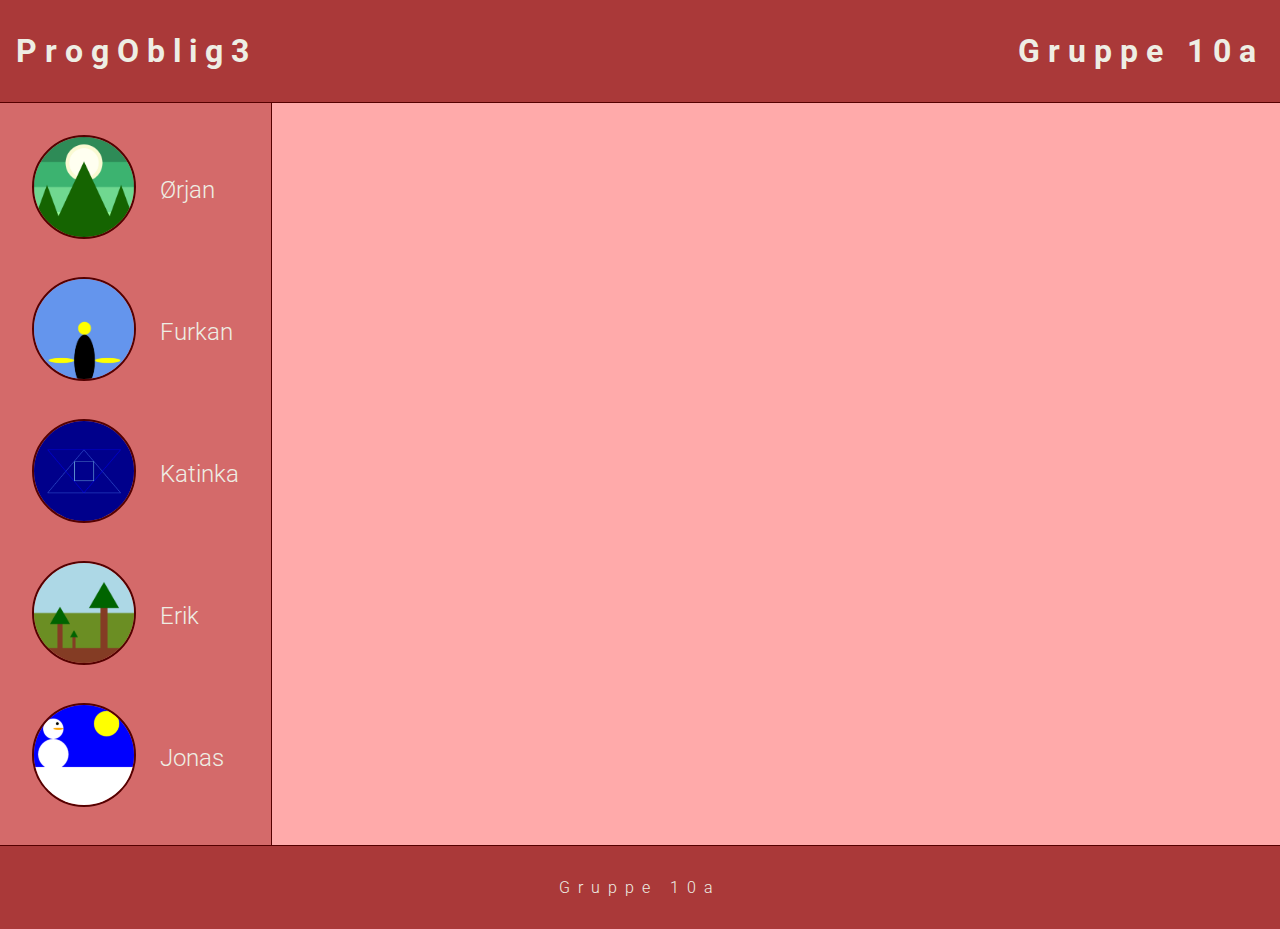
<file: index.html>
<!DOCTYPE html>
<html lang="en">
    <head>
        <meta charset="UTF-8">
        <title>Gruppe 10a</title>
        <link rel="stylesheet" href="css/gruppe10a.css">
    </head>

    <body>
        <header>
            <h1>ProgOblig3</h1>
            <h1>Gruppe 10a</h1>
        </header>
        <div class="container">
            <div class="gruppemedlemmer">
                <ul>
                    <li class="menu-figures">
                        <a  href="orjan.html">
                            <img class="img-front" src="images/pyret_figur.png" alt="">
                        </a>
                        <div class="names">Ørjan</div>
                    </li>
                    <li class="menu-figures">
                        <a href="furkan.html">
                            <img class="img-front" src="images/furkan_figur.png" alt="">
                        </a>
                        <div class="names">Furkan</div>
                    </li>
                    <li class="menu-figures">
                        <a href="katinka.html">
                            <img class="img-front" src="images/katinka_figur.png" alt="">   
                        </a>
                        <div class="names">Katinka</div>
                    </li>
                    <li class="menu-figures">
                        <a href="erik.html">
                            <img class="img-front" src="images/erik_figur.png" alt="">
                        </a>
                        <div class="names">Erik</div>
                    </li>
                    <li class="menu-figures">
                        <a href="jonas.html">
                            <img class="img-front" src="images/jonas_figur.png" alt="">
                        </a>
                        <div class="names">Jonas</div>
                    </li>
                </ul>
            </div>
            <!-- <div class="figurer">
                <div class="figur-container">
                    <div>SNAKKES ALDRI</div>
                </div>
            </div> -->
        </div>
        <footer>
            <div>Gruppe 10a</div>
        </footer>
        <script src="js/figures.js"></script>
    </body>
</html>
</file>
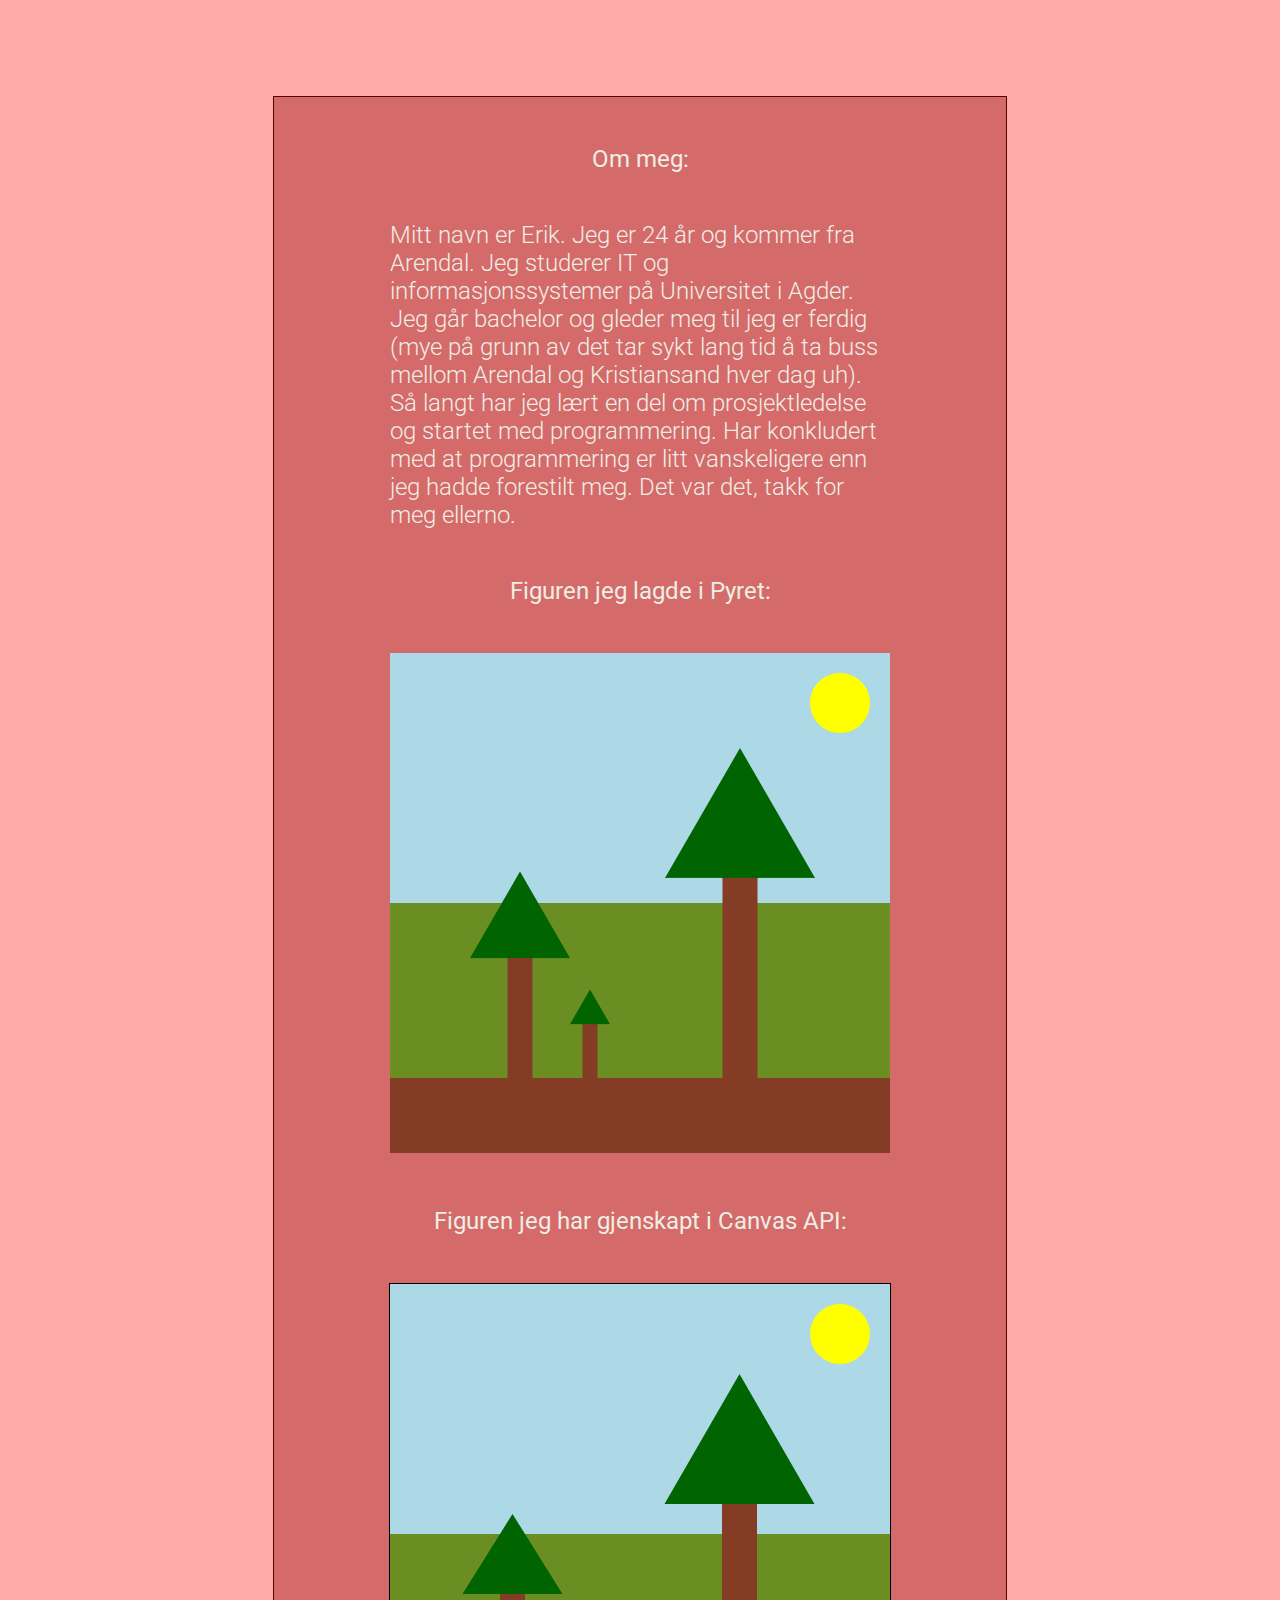
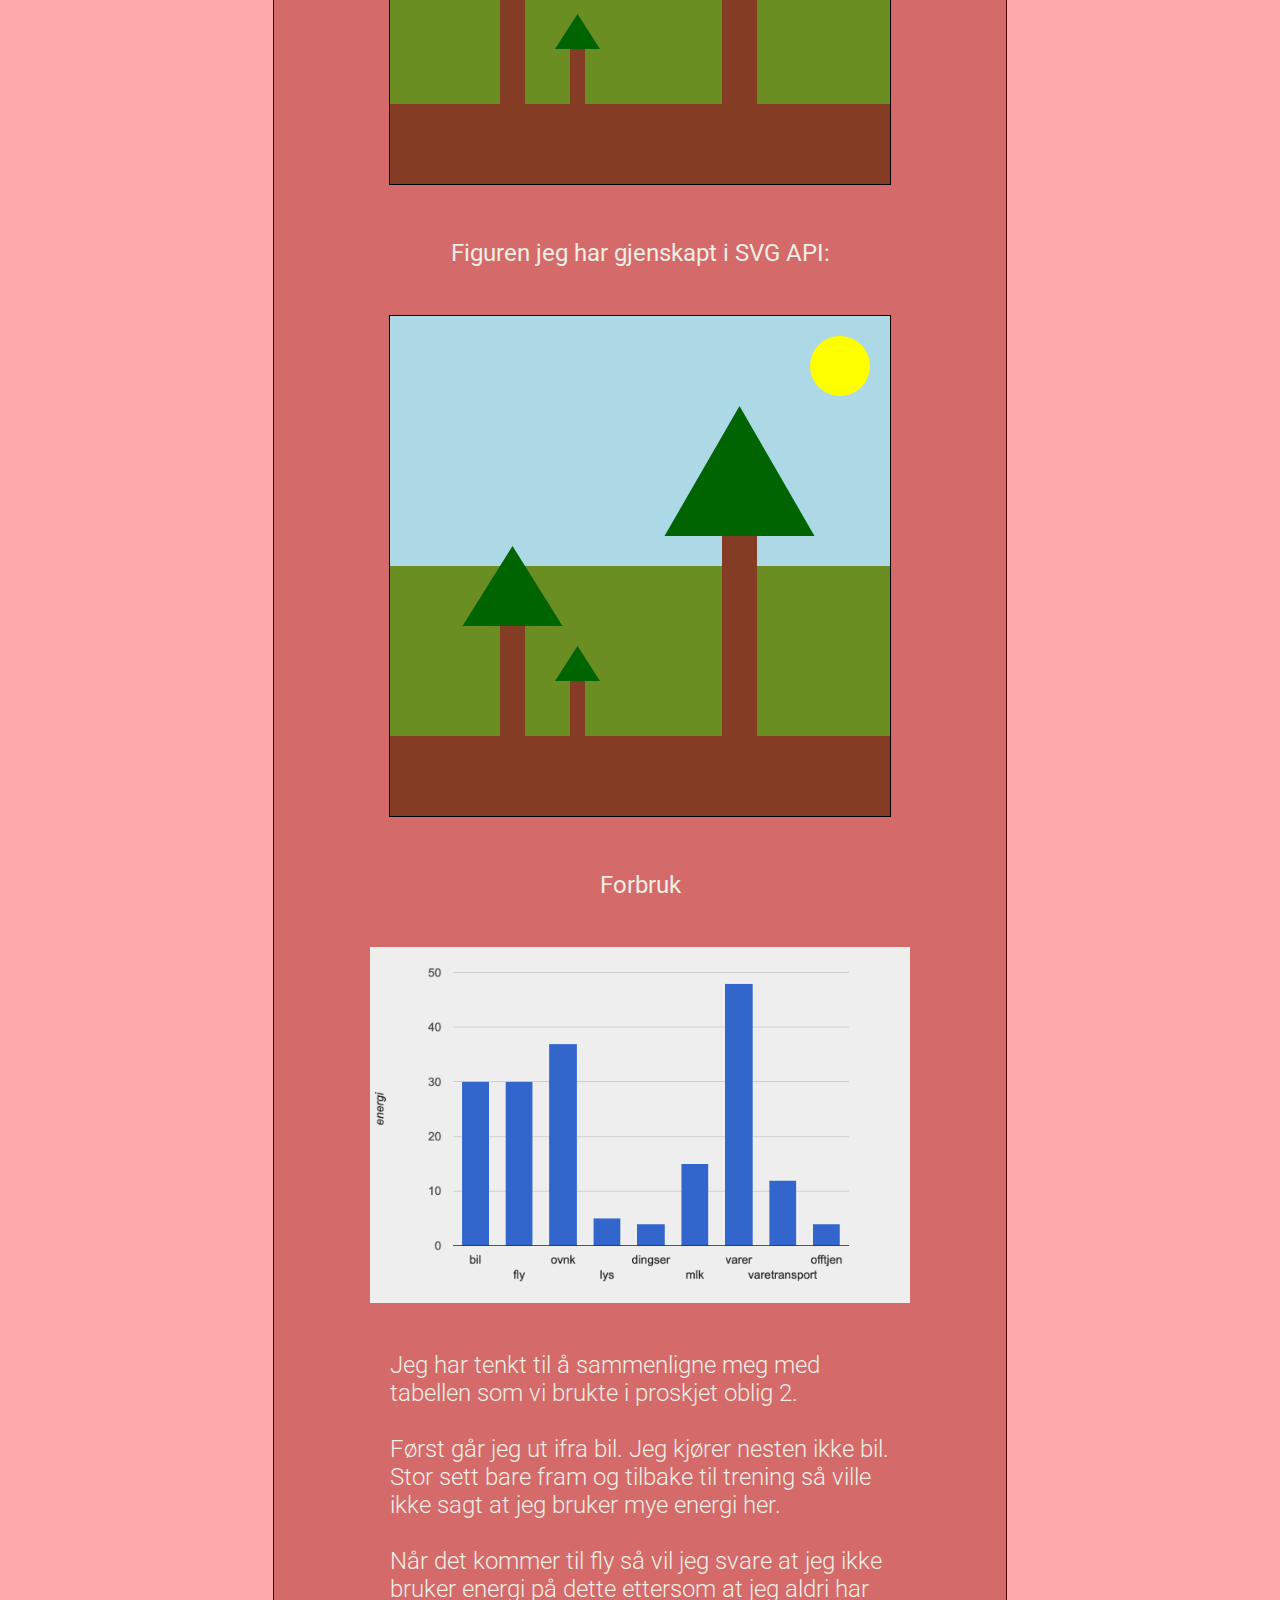
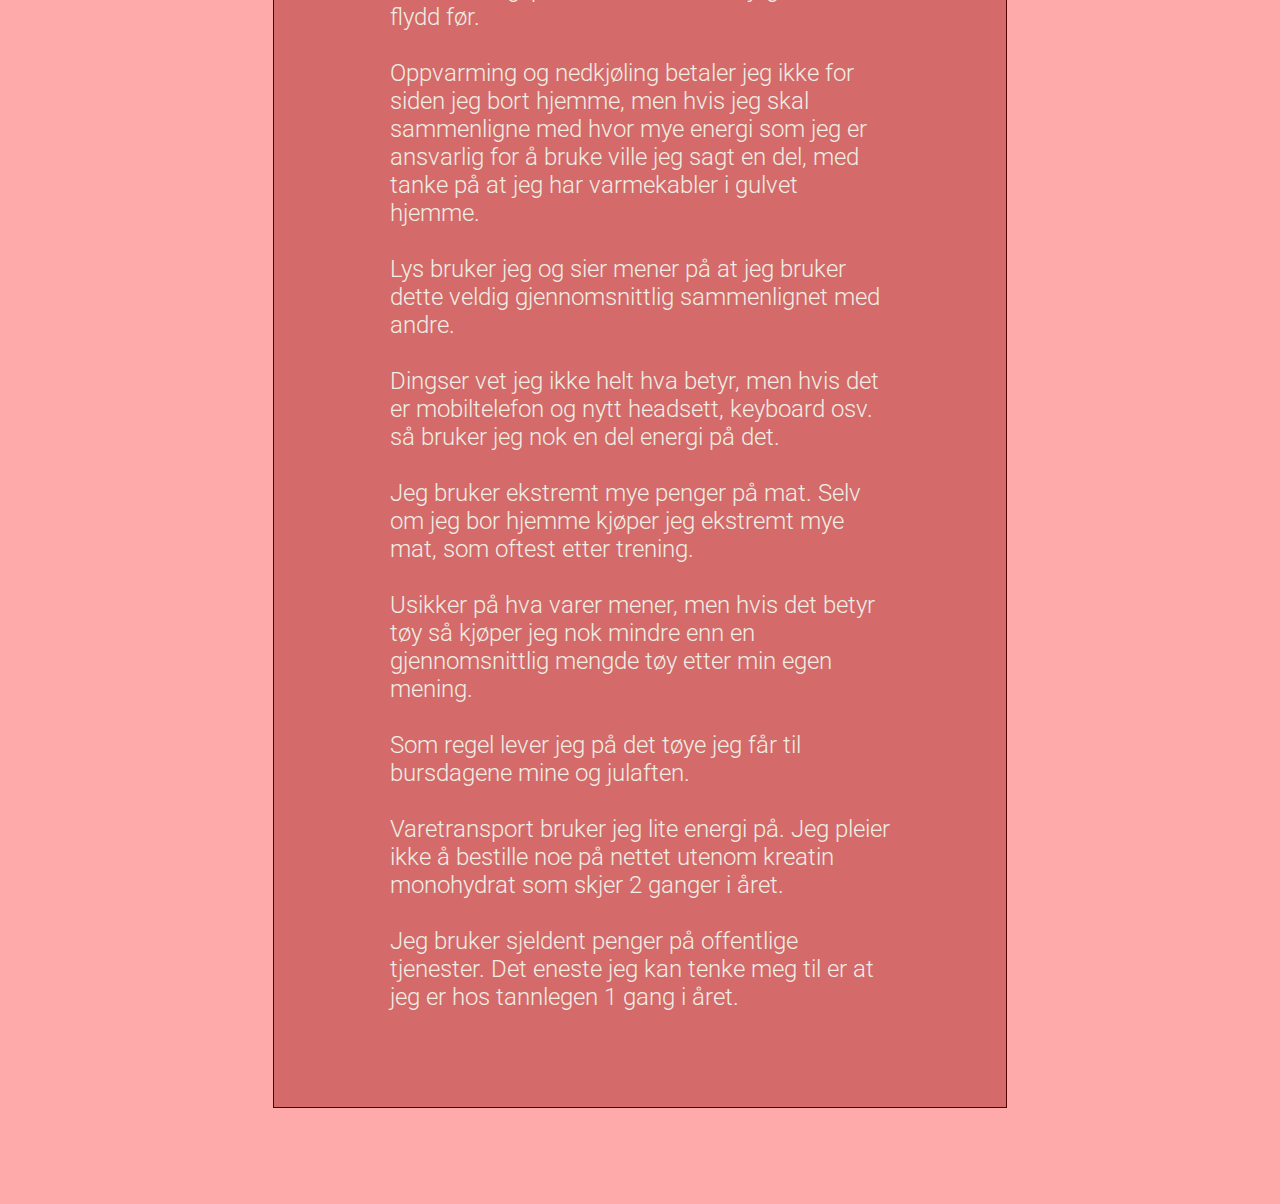
<file: erik.html>
<!DOCTYPE html>
<html lang="en">
    <head>
        <meta charset="UTF-8">
        <title>Erik</title>
        <link rel="stylesheet" href="css/gruppe10a.css">
    </head>

    <body>
        <div class="body-child">
            <div class="figurer">
                <div><strong>Om meg:</strong></div>
                <div class="bio">Mitt navn er Erik. Jeg er 24 år og kommer fra Arendal. Jeg studerer IT og informasjonssystemer på Universitet i Agder. Jeg går bachelor og gleder meg til jeg er ferdig (mye på grunn av det tar sykt lang tid å ta buss mellom Arendal og Kristiansand hver dag uh).
                    Så langt har jeg lært en del om prosjektledelse og startet med programmering. Har konkludert med at programmering er litt vanskeligere enn jeg hadde forestilt meg. Det var det, takk for meg ellerno.</div>
                <div><strong>Figuren jeg lagde i Pyret:</strong></div>
                <div>
                    <a href="https://github.com/Galescape/progoblig03_gruppeoppgave/blob/main/pyret_codes/erik_figur.arr"><img class="erik-img" src="images/erik_figur.png" alt=""></a>
                </div>
                <div><strong>Figuren jeg har gjenskapt i Canvas API:</strong></div>
                <div>
                    <canvas id="canvas" width="500" height="500"></canvas>
                </div>
                <div><strong>Figuren jeg har gjenskapt i SVG API:</strong></div>
                <div>
                    <svg id="erikSVG" xmlns="http://www.w3.org/2000/svg"></svg>
                </div>
                <div><strong>Forbruk</strong></div>
                <img class="bar-chart" src="images/bar_chart_progoblig2.png" alt="">
                <div class="forbruk">
                    <div>Jeg har tenkt til å sammenligne meg med tabellen som vi brukte i proskjet oblig 2.</div>
                    <br>
                    <div>Først går jeg ut ifra bil. Jeg kjører nesten ikke bil. Stor sett bare fram og tilbake til trening så ville ikke sagt at jeg bruker mye energi her.</div>
                    <br>
                    <div>Når det kommer til fly så vil jeg svare at jeg ikke bruker energi på dette ettersom at jeg aldri har flydd før.</div>
                    <br>
                    <div>Oppvarming og nedkjøling betaler jeg ikke for siden jeg bort hjemme, men hvis jeg skal sammenligne med hvor mye energi som jeg er ansvarlig for å bruke ville jeg sagt en del, med tanke på at jeg har varmekabler i gulvet hjemme.</div>
                    <br>
                    <div>Lys bruker jeg og sier mener på at jeg bruker dette veldig gjennomsnittlig sammenlignet med andre.</div>
                    <br>
                    <div>Dingser vet jeg ikke helt hva betyr, men hvis det er mobiltelefon og nytt headsett, keyboard osv. så bruker jeg nok en del energi på det.</div>
                    <br>
                    <div>Jeg bruker ekstremt mye penger på mat. Selv om jeg bor hjemme kjøper jeg ekstremt mye mat, som oftest etter trening.</div>
                    <br>
                    <div>Usikker på hva varer mener, men hvis det betyr tøy så kjøper jeg nok mindre enn en gjennomsnittlig mengde tøy etter min egen mening.</div>
                    <br>
                    <div>Som regel lever jeg på det tøye jeg får til bursdagene mine og julaften.</div>
                    <br>
                    <div>Varetransport bruker jeg lite energi på. Jeg pleier ikke å bestille noe på nettet utenom kreatin monohydrat som skjer 2 ganger i året.</div>
                    <br>
                    <div>Jeg bruker sjeldent penger på offentlige tjenester. Det eneste jeg kan tenke meg til er at jeg er hos tannlegen 1 gang i året.</div>
                </div>
            </div>
        </div>
        <script src="js/erik.js"></script>
    </body>
</html>
</file>
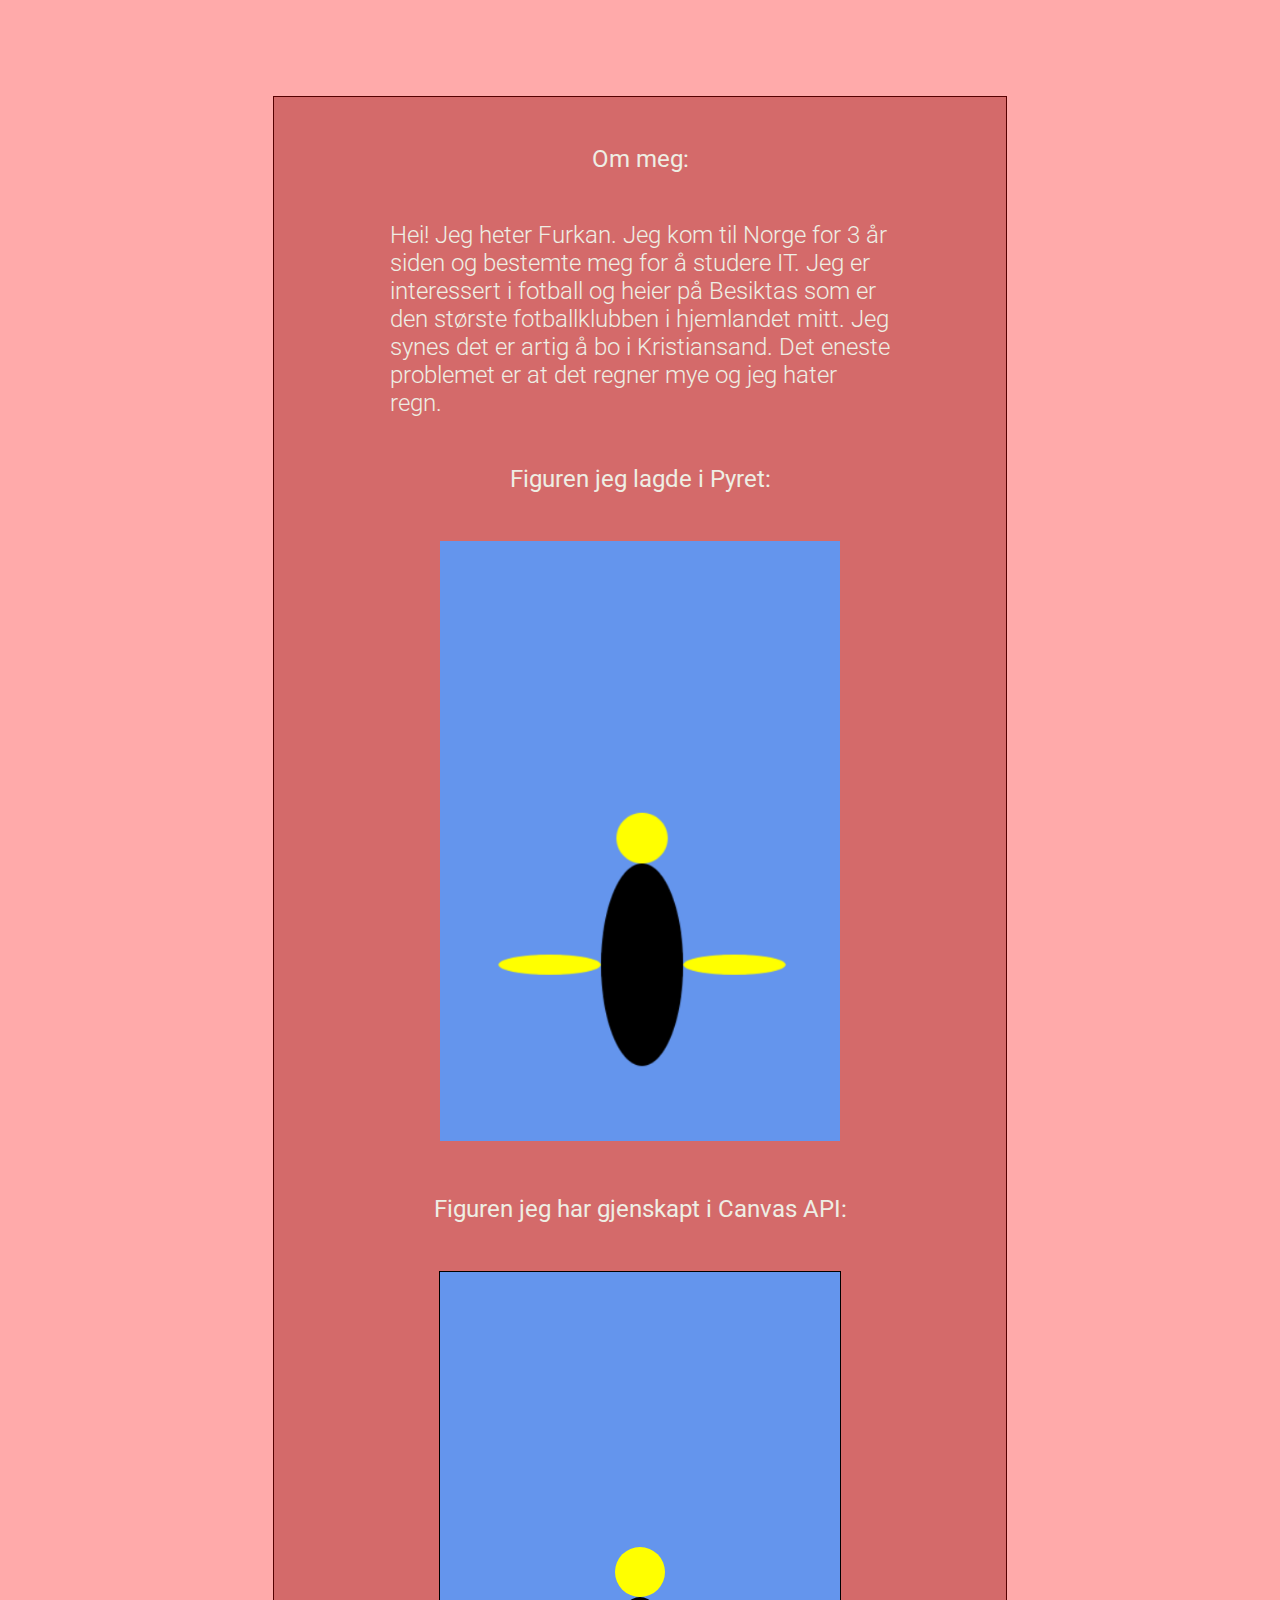
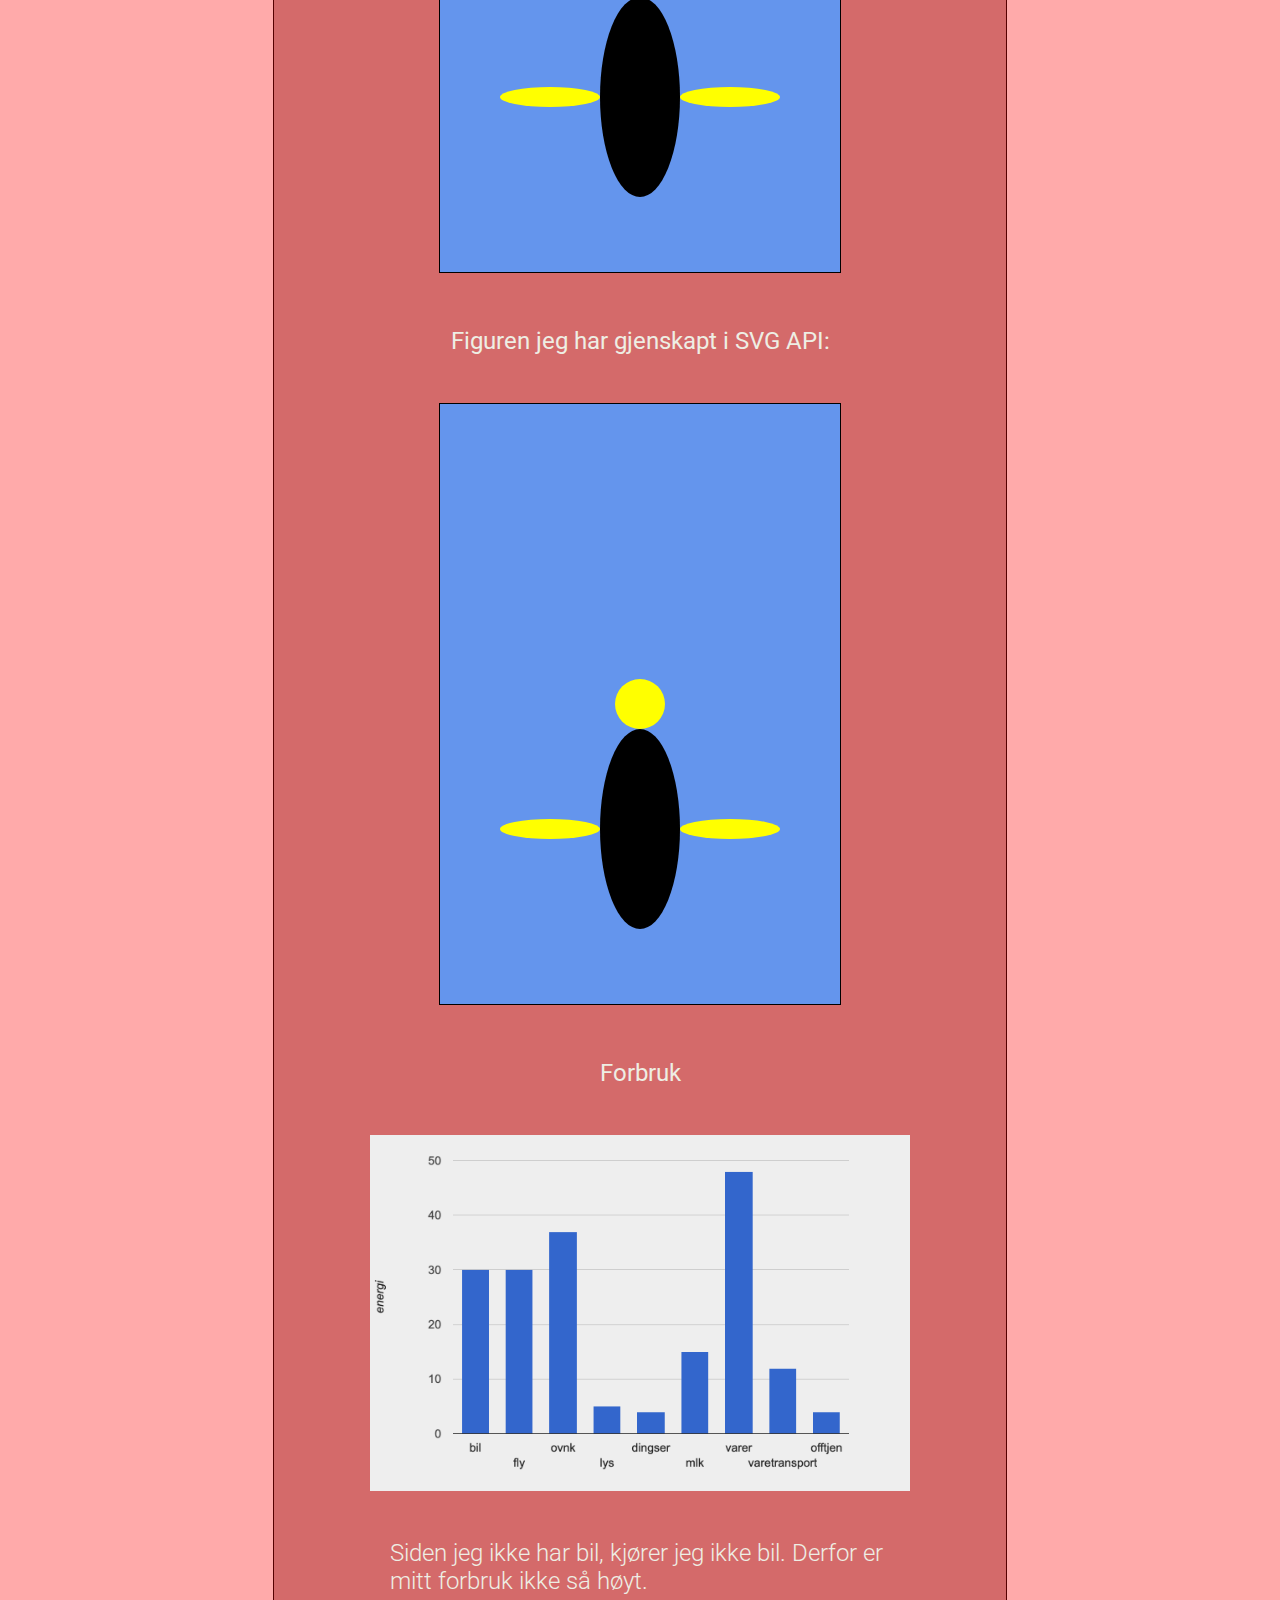
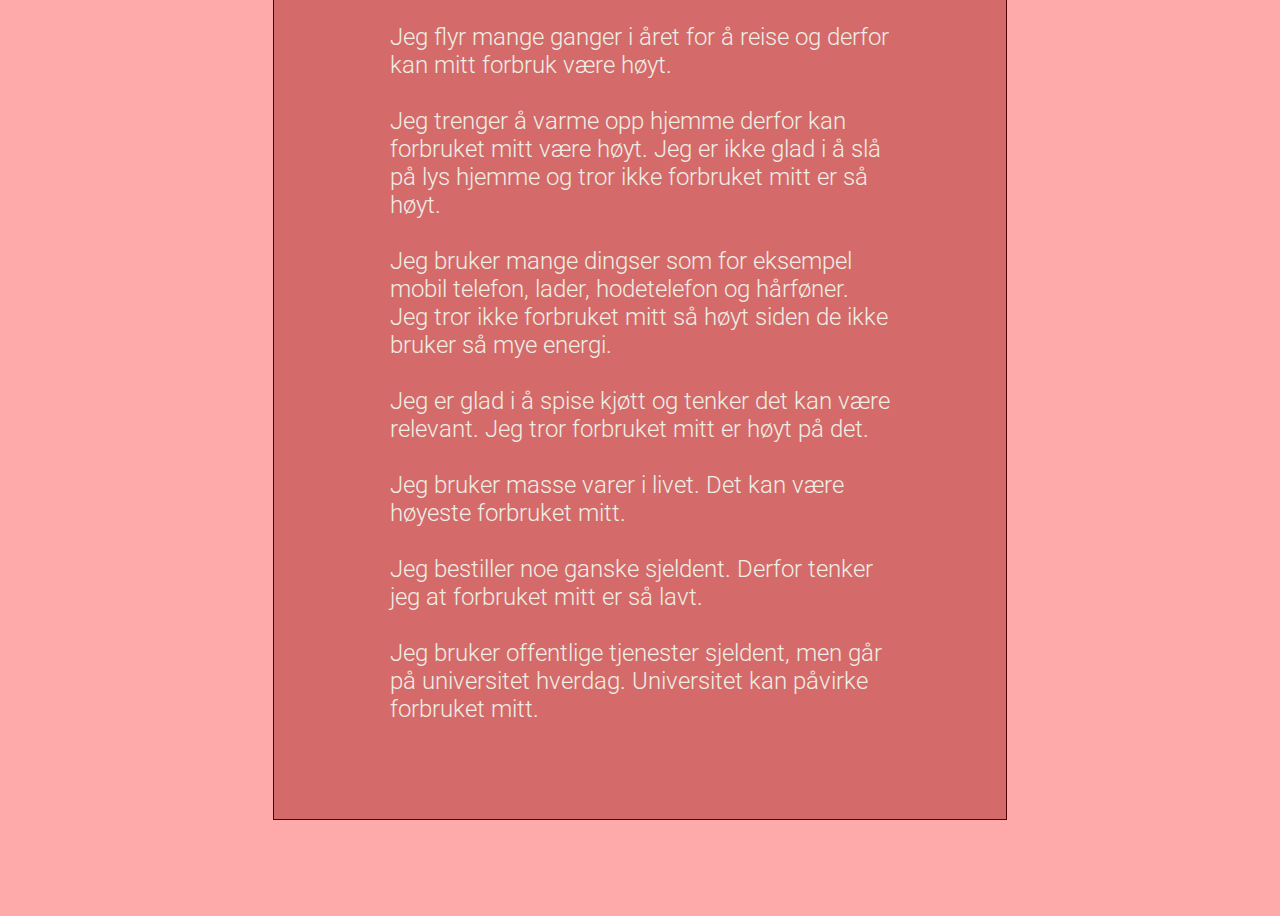
<file: furkan.html>
<!DOCTYPE html>
<html lang="en">
    <head>
        <meta charset="UTF-8">
        <title>Furkan</title>
        <link rel="stylesheet" href="css/gruppe10a.css">
    </head>

    <body>
        <div class="body-child">
            <div class="figurer">
                <div><strong>Om meg:</strong></div>
                <div class="bio">Hei! Jeg heter Furkan. Jeg kom til Norge for 3 år siden og bestemte meg for å studere IT. Jeg er interessert i fotball og heier på Besiktas som er den største fotballklubben i hjemlandet mitt. Jeg synes det er artig å bo i Kristiansand. Det eneste problemet er at det regner mye og jeg hater regn.</div>
                <div><strong>Figuren jeg lagde i Pyret:</strong></div>
                <div>
                    <a href="https://github.com/Galescape/progoblig03_gruppeoppgave/blob/main/pyret_codes/furkan_figur.arr"><img class="furkan-img" src="images/furkan_figur.png" alt=""></a>
                </div>
                <div><strong>Figuren jeg har gjenskapt i Canvas API:</strong></div>
                <div>
                    <canvas id="canvas" width="400" height="600"></canvas>
                </div>
                <div><strong>Figuren jeg har gjenskapt i SVG API:</strong></div>
                <div>
                    <svg id="furkanSVG" xmlns="http://www.w3.org/2000/svg"></svg>
                </div>
                <div><strong>Forbruk</strong></div>
                <img class="bar-chart" src="images/bar_chart_progoblig2.png" alt="">
                <div class="forbruk">
                    <div>Siden jeg ikke har bil, kjører jeg ikke bil. Derfor er mitt forbruk ikke så høyt. </div>
                    <br>
                    <div>Jeg flyr mange ganger i året for å reise og derfor kan mitt forbruk være høyt.</div>
                    <br>
                    <div>Jeg trenger å varme opp hjemme derfor kan forbruket mitt være høyt. Jeg er ikke glad i å slå på lys hjemme og tror ikke forbruket mitt er så høyt.</div>
                    <br>
                    <div>Jeg bruker mange dingser som for eksempel mobil telefon, lader, hodetelefon og hårføner. Jeg tror ikke forbruket mitt så høyt siden de ikke bruker så mye energi.</div>
                    <br>
                    <div>Jeg er glad i å spise kjøtt og tenker det kan være relevant. Jeg tror forbruket mitt er høyt på det.</div>
                    <br>
                    <div>Jeg bruker masse varer i livet. Det kan være høyeste forbruket mitt.</div>
                    <br>
                    <div>Jeg bestiller noe ganske sjeldent. Derfor tenker jeg at forbruket mitt er så lavt.</div>
                    <br>
                    <div>Jeg bruker offentlige tjenester sjeldent, men går på universitet hverdag. Universitet kan påvirke forbruket mitt.</div>
                </div>
            </div>
        </div>
        <script src="js/furkan.js"></script>
    </body>
</html>
</file>
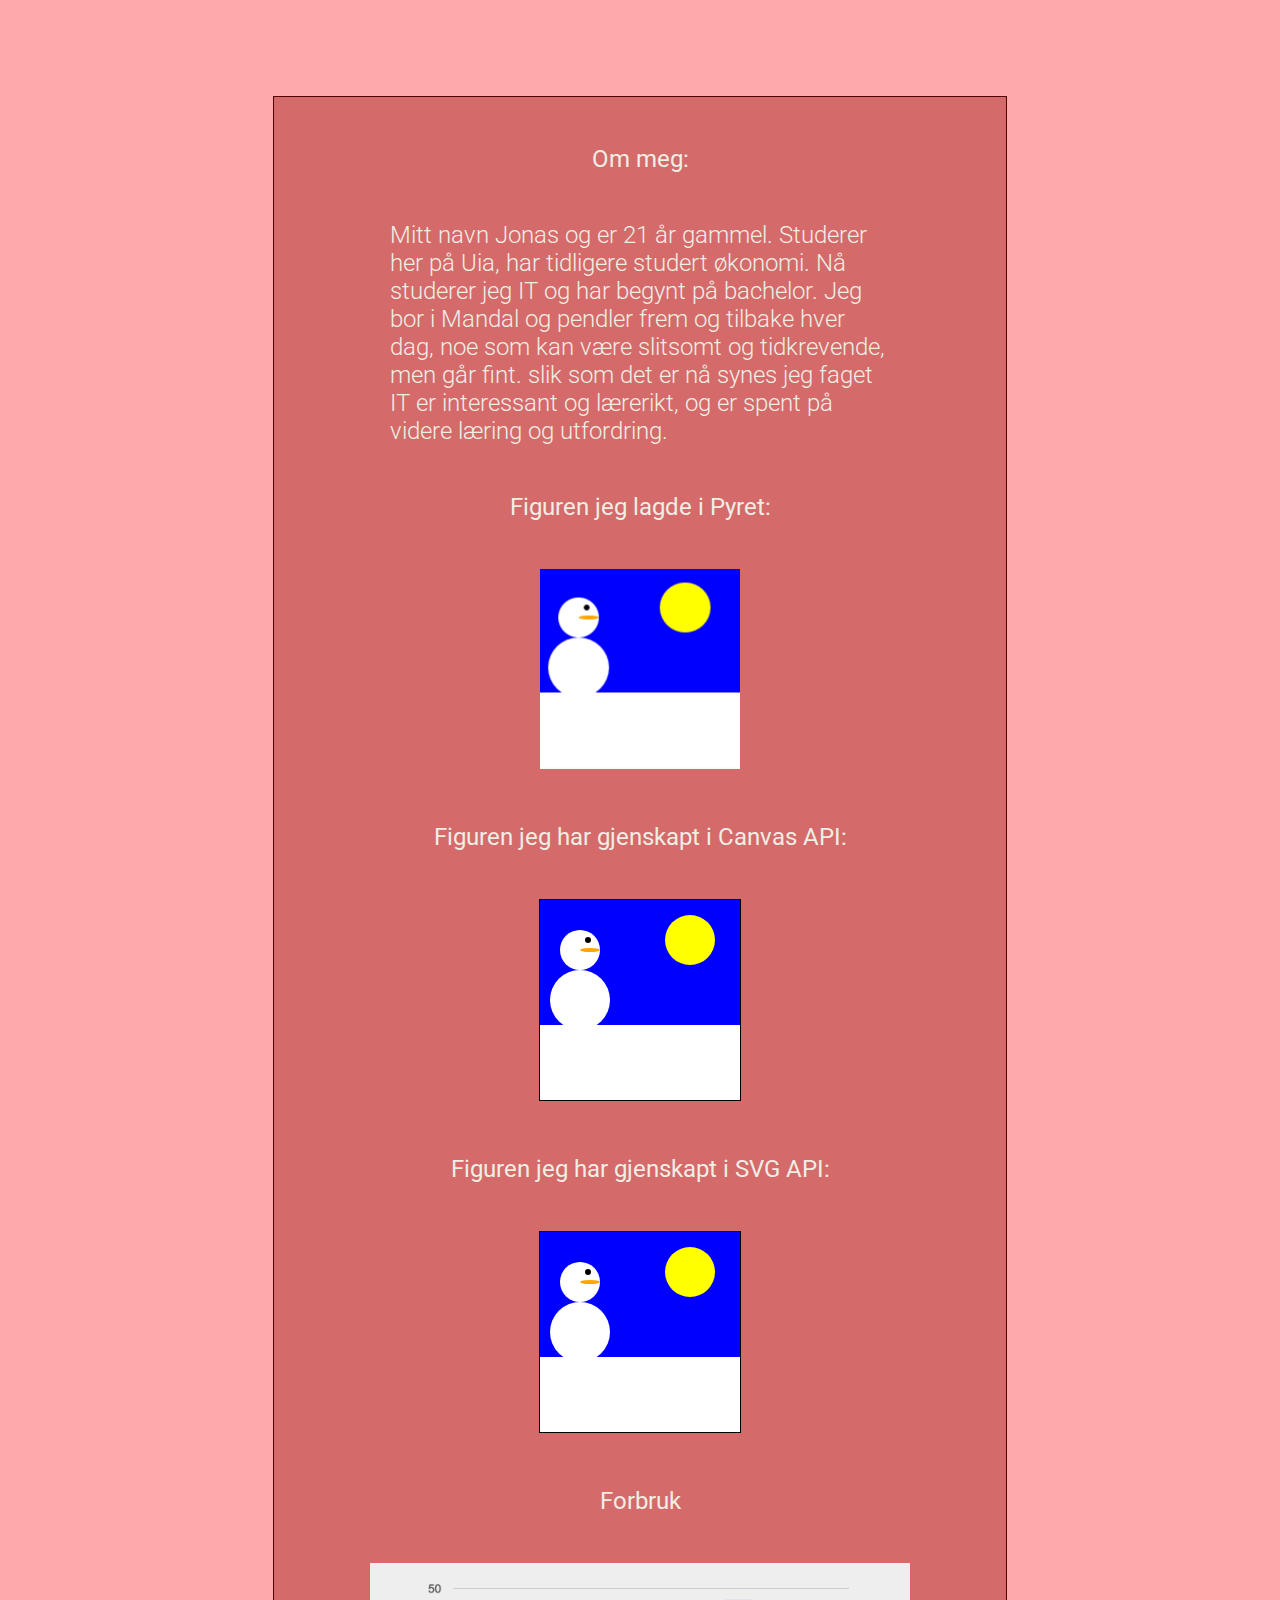
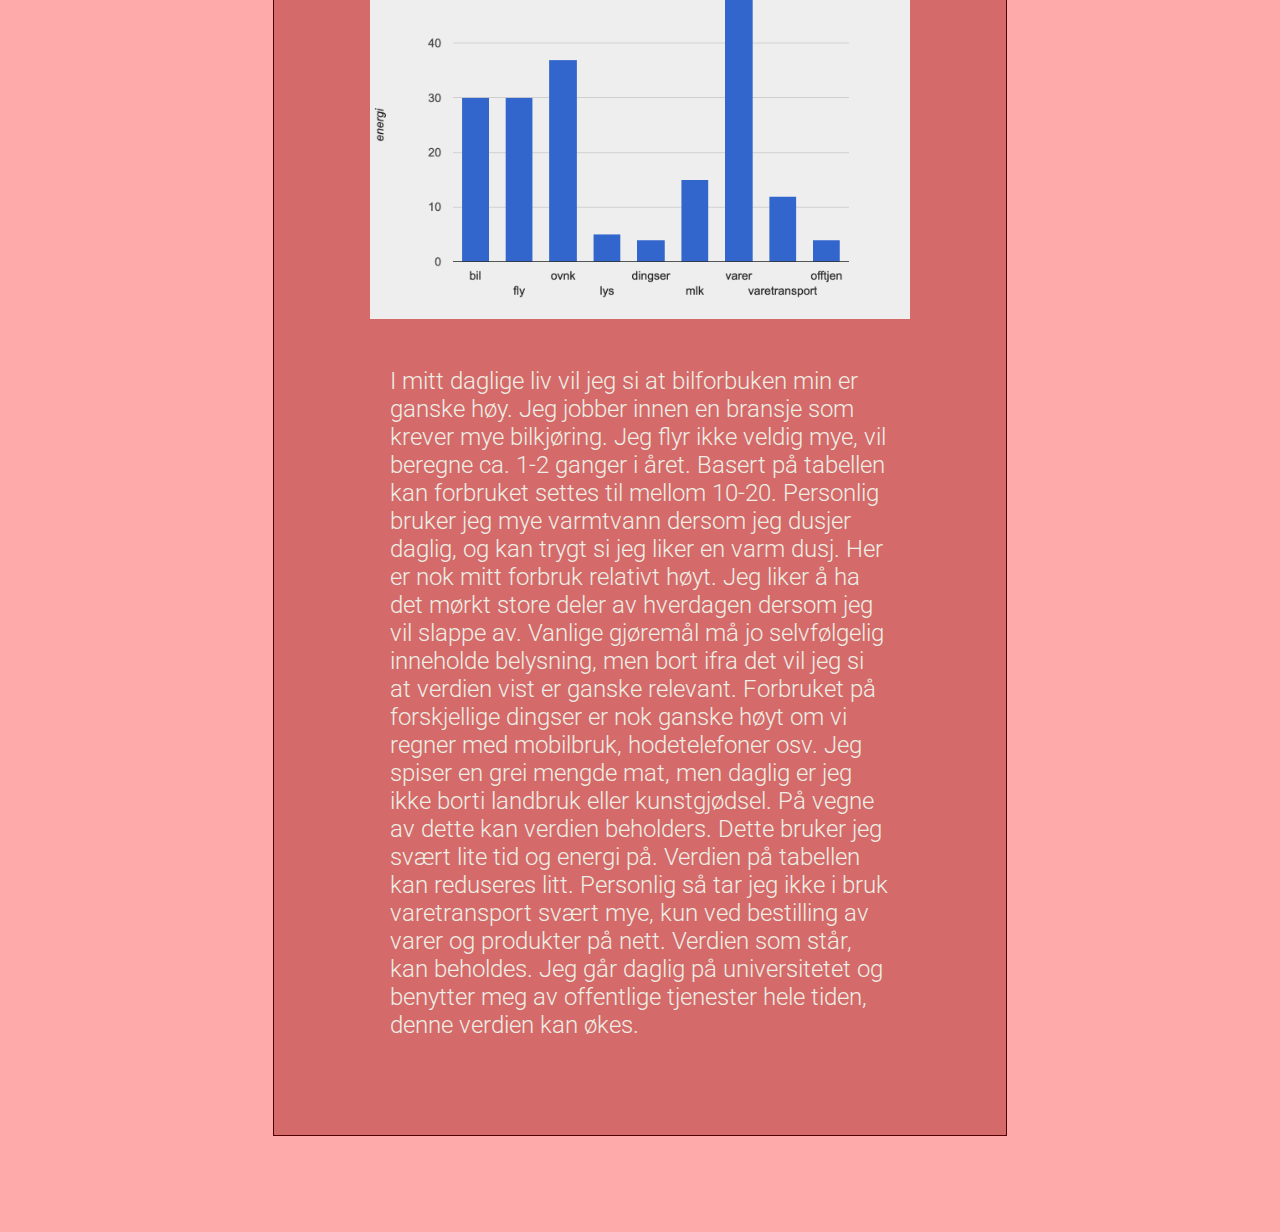
<file: jonas.html>
<!DOCTYPE html>
<html lang="en">
    <head>
        <meta charset="UTF-8">
        <title>Jonas</title>
        <link rel="stylesheet" href="css/gruppe10a.css">
    </head>

    <body>
        <div class="body-child">
            <div class="figurer">
                <div><strong>Om meg:</strong></div>
                <div class="bio">Mitt navn Jonas og er 21 år gammel. Studerer her på Uia, har tidligere studert økonomi. Nå studerer jeg IT og har begynt på bachelor. Jeg bor i Mandal og pendler frem og tilbake hver dag, noe som kan være slitsomt og tidkrevende, men går fint. slik som det er nå synes jeg faget IT er interessant og lærerikt, og er spent på videre læring og utfordring.</div>
                <div><strong>Figuren jeg lagde i Pyret:</strong></div>
                <div>
                    <a href="https://github.com/Galescape/progoblig03_gruppeoppgave/blob/main/pyret_codes/jonas_figur.arr"><img class="jonas-img" src="images/jonas_figur.png" alt=""></a>
                </div>
                <div><strong>Figuren jeg har gjenskapt i Canvas API:</strong></div>
                <div>
                    <canvas id="canvas" width="200" height="200"></canvas>
                </div>
                <div><strong>Figuren jeg har gjenskapt i SVG API:</strong></div>
                <div>
                    <svg id="jonasSVG" xmlns="http://www.w3.org/2000/svg"></svg>
                </div>
                <div><strong>Forbruk</strong></div>
                <img class="bar-chart" src="images/bar_chart_progoblig2.png" alt="">
                <div class="forbruk">
                    <div>I mitt daglige liv vil jeg si at bilforbuken min er ganske høy. Jeg jobber innen en bransje som krever mye bilkjøring. Jeg flyr ikke veldig mye, vil beregne ca. 1-2 ganger i året. Basert på tabellen kan forbruket settes til mellom 10-20. Personlig bruker jeg mye varmtvann dersom jeg dusjer daglig, og kan trygt si jeg liker en varm dusj. Her er nok mitt forbruk relativt høyt. Jeg liker å ha det mørkt store deler av hverdagen dersom jeg vil slappe av. Vanlige gjøremål må jo selvfølgelig inneholde belysning, men bort ifra det vil jeg si at verdien vist er ganske relevant. Forbruket på forskjellige dingser er nok ganske høyt om vi regner med mobilbruk, hodetelefoner osv. Jeg spiser en grei mengde mat, men daglig er jeg ikke borti landbruk eller kunstgjødsel. På vegne av dette kan verdien beholders. Dette bruker jeg svært lite tid og energi på. Verdien på tabellen kan reduseres litt. Personlig så tar jeg ikke i bruk varetransport svært mye, kun ved bestilling av varer og produkter på nett. Verdien som står, kan beholdes. Jeg går daglig på universitetet og benytter meg av offentlige tjenester hele tiden, denne verdien kan økes.</div>
                </div>
            </div>
        </div>
        <script src="js/jonas.js"></script>
    </body>
</html>
</file>
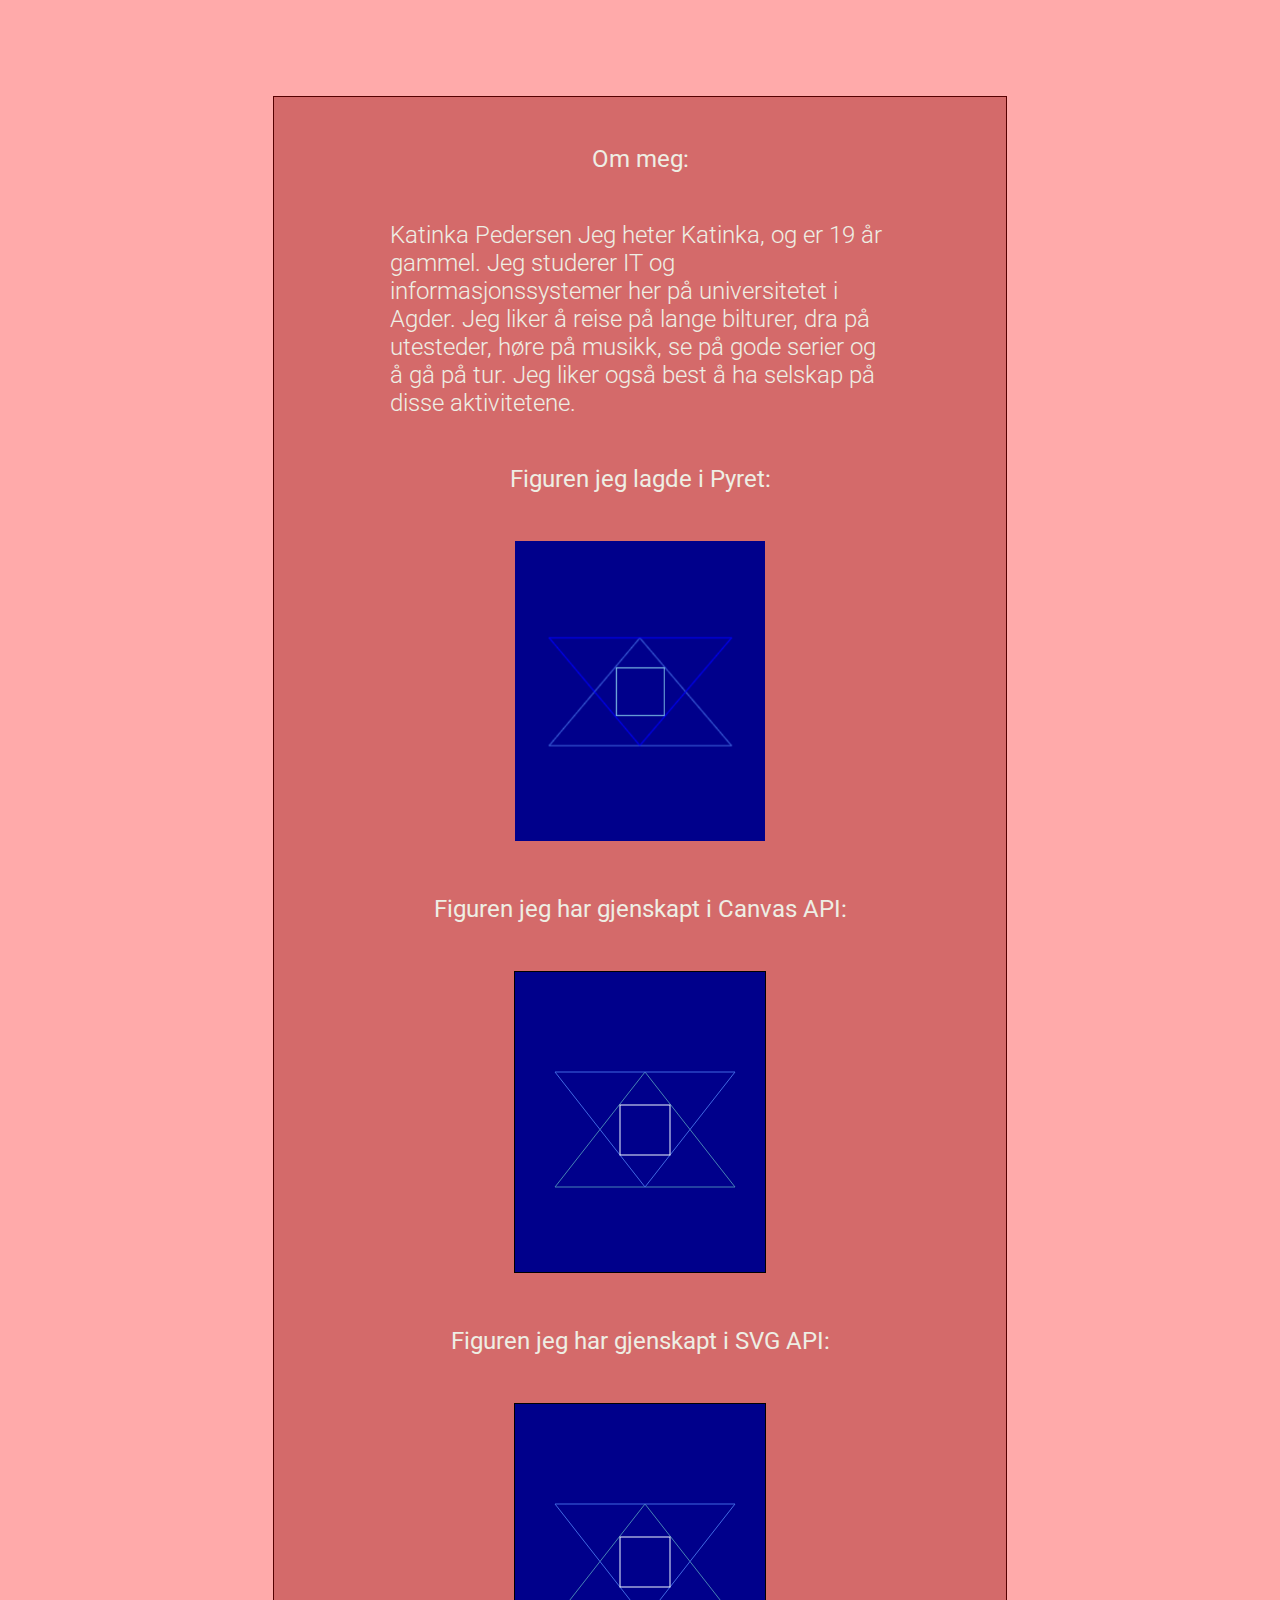
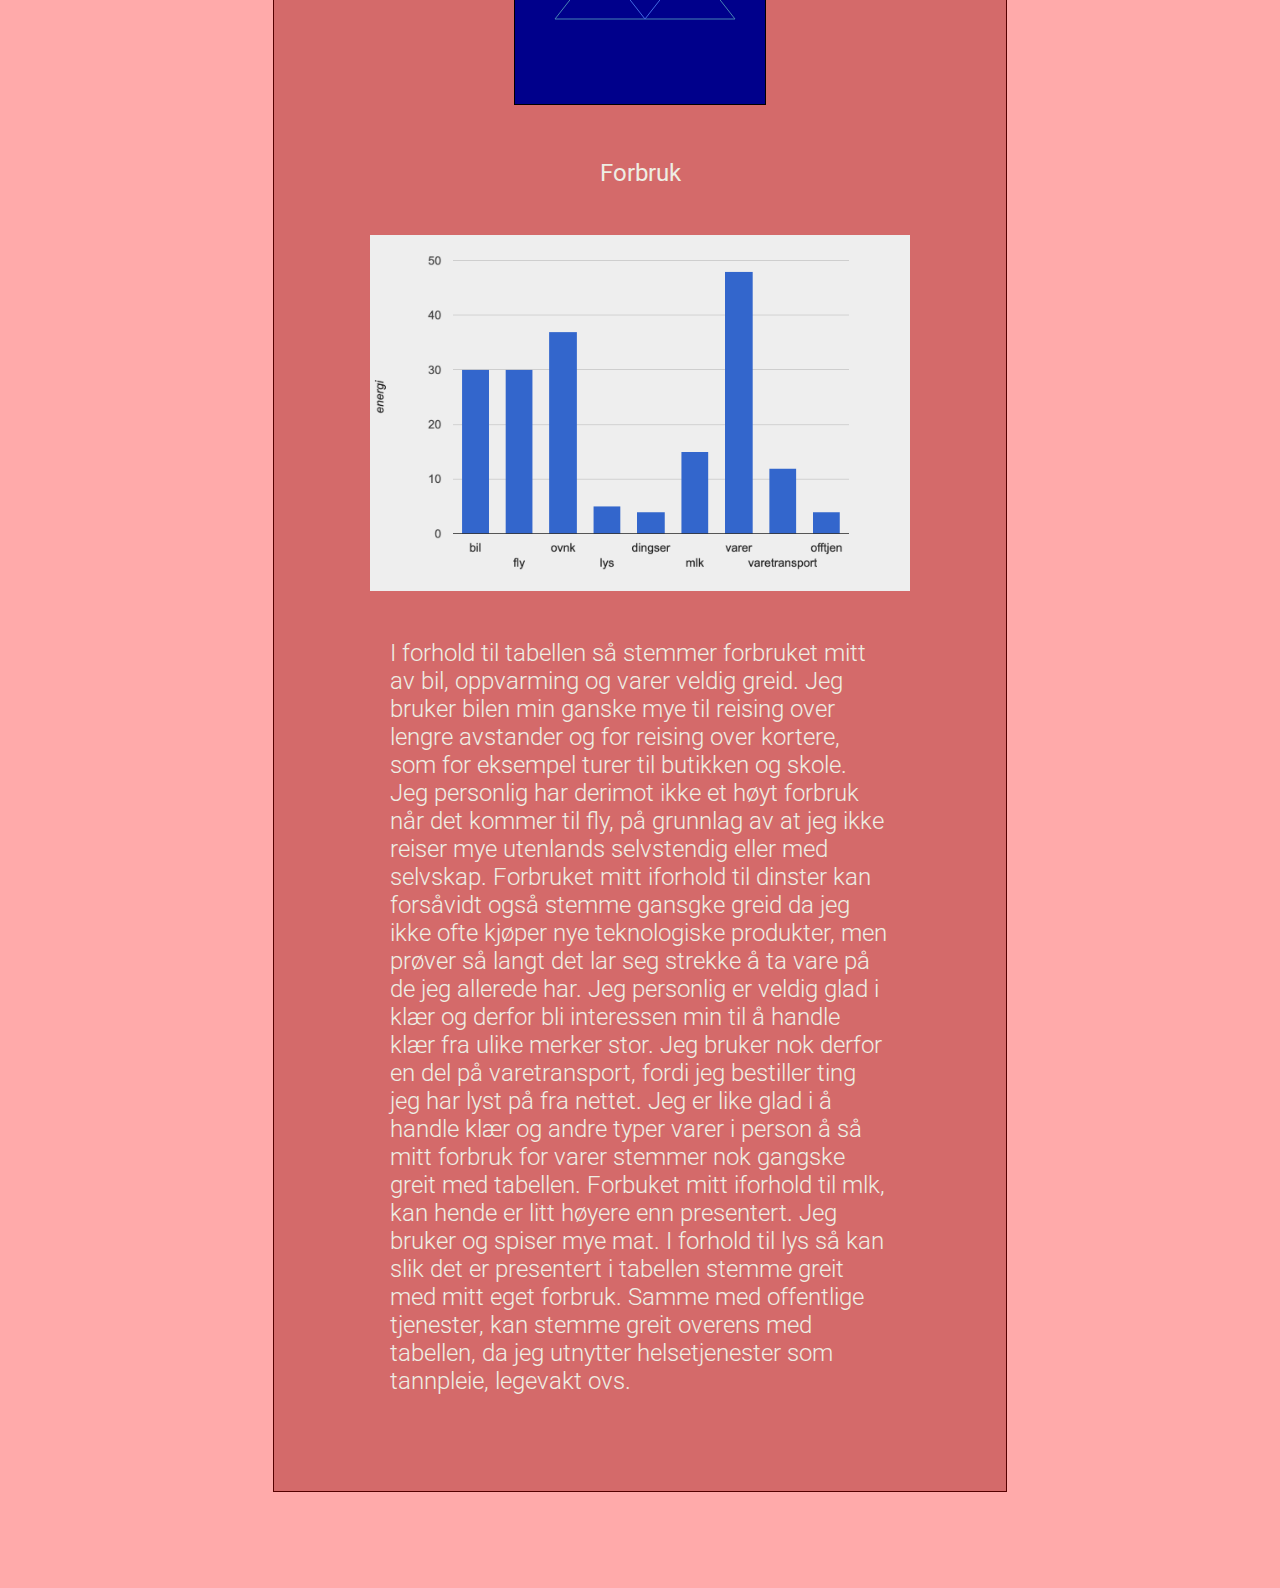
<file: katinka.html>
<!DOCTYPE html>
<html lang="en">
    <head>
        <meta charset="UTF-8">
        <title>Katinka</title>
        <link rel="stylesheet" href="css/gruppe10a.css">
    </head>

    <body>
        <div class="body-child">
            <div class="figurer">
                <div><strong>Om meg:</strong></div>
                <div class="bio">Katinka Pedersen
                    Jeg heter Katinka, og er 19 år gammel. Jeg studerer IT og informasjonssystemer her på universitetet i Agder. Jeg liker å reise på lange bilturer, dra på utesteder, høre på musikk, se på gode serier og å gå på tur. Jeg liker også best å ha selskap på disse aktivitetene.</div>
                <div><strong>Figuren jeg lagde i Pyret:</strong></div>
                <div>
                    <a href="https://github.com/Galescape/progoblig03_gruppeoppgave/blob/main/pyret_codes/katinka_figur.arr"><img class="katinka-img" src="images/katinka_figur.png" alt=""></a>
                </div>
                <div><strong>Figuren jeg har gjenskapt i Canvas API:</strong></div>
                <div>
                    <canvas id="canvas" width="250" height="300"></canvas>
                </div>
                <div><strong>Figuren jeg har gjenskapt i SVG API:</strong></div>
                <div>
                    <svg id="minKreativeFigur" xmlns="http://www.w3.org/2000/svg"></svg>
                </div>
                <div><strong>Forbruk</strong></div>
                <img class="bar-chart" src="images/bar_chart_progoblig2.png" alt="">
                <div class="forbruk">
                    <div>I forhold til tabellen så stemmer forbruket mitt av bil, oppvarming og varer veldig greid. Jeg bruker bilen min ganske mye til reising over lengre avstander og for reising over kortere, som for eksempel turer til butikken og skole. Jeg personlig har derimot ikke et høyt forbruk når det kommer til fly, på grunnlag av at jeg ikke reiser mye utenlands selvstendig eller med selvskap. Forbruket mitt iforhold til dinster kan forsåvidt også stemme gansgke greid da jeg ikke ofte kjøper nye teknologiske produkter, men prøver så langt det lar seg strekke å ta vare på de jeg allerede har. Jeg personlig er veldig glad i klær og derfor bli interessen min til å handle klær fra ulike merker stor. Jeg bruker nok derfor en del på varetransport, fordi jeg bestiller ting jeg har lyst på fra nettet. Jeg er like glad i å handle klær og andre typer varer i person å så mitt forbruk for varer stemmer nok gangske greit med tabellen. Forbuket mitt iforhold til mlk, kan hende er litt høyere enn presentert. Jeg bruker og spiser mye mat. I forhold til lys så kan slik det er presentert i tabellen stemme greit med mitt eget forbruk. Samme med offentlige tjenester, kan stemme greit overens med tabellen, da jeg utnytter helsetjenester som tannpleie, legevakt ovs.</div>
                </div>
            </div>
        </div>
        <script src="js/katinka.js"></script>
    </body>
</html>
</file>
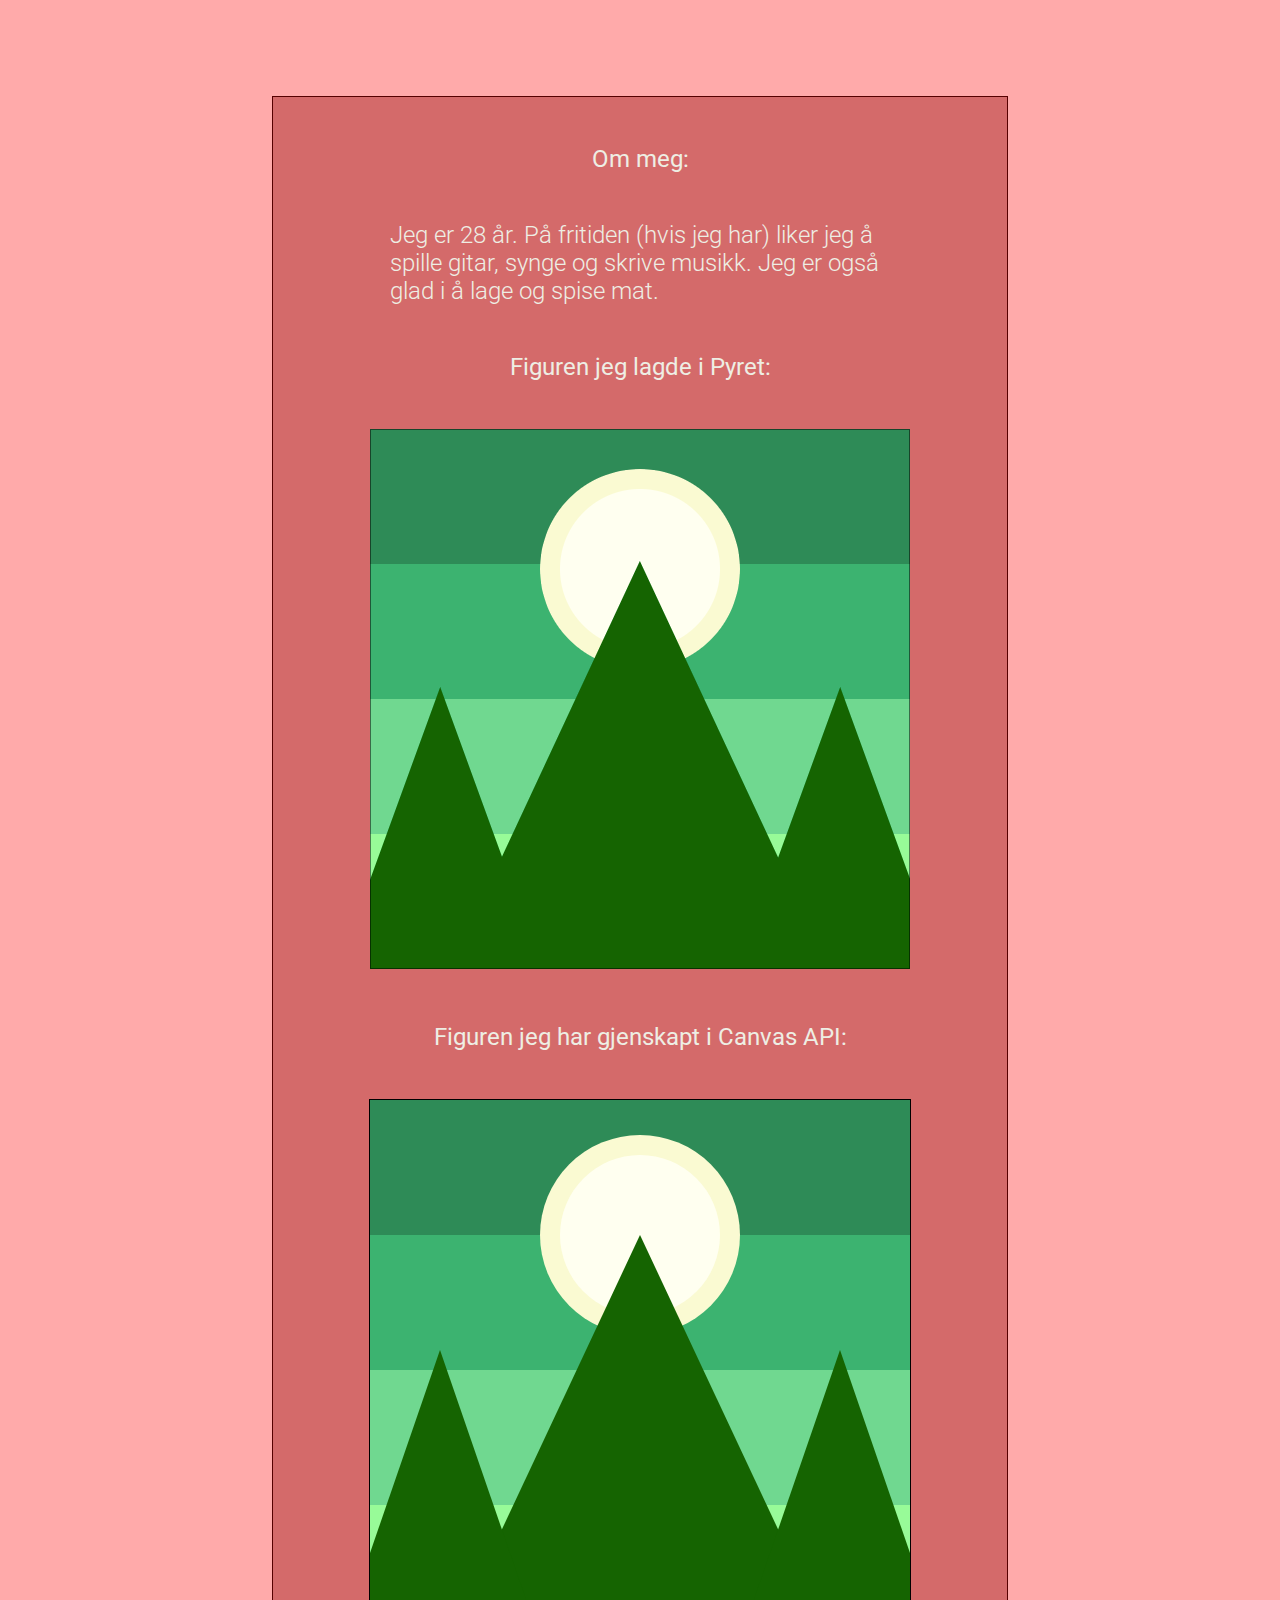
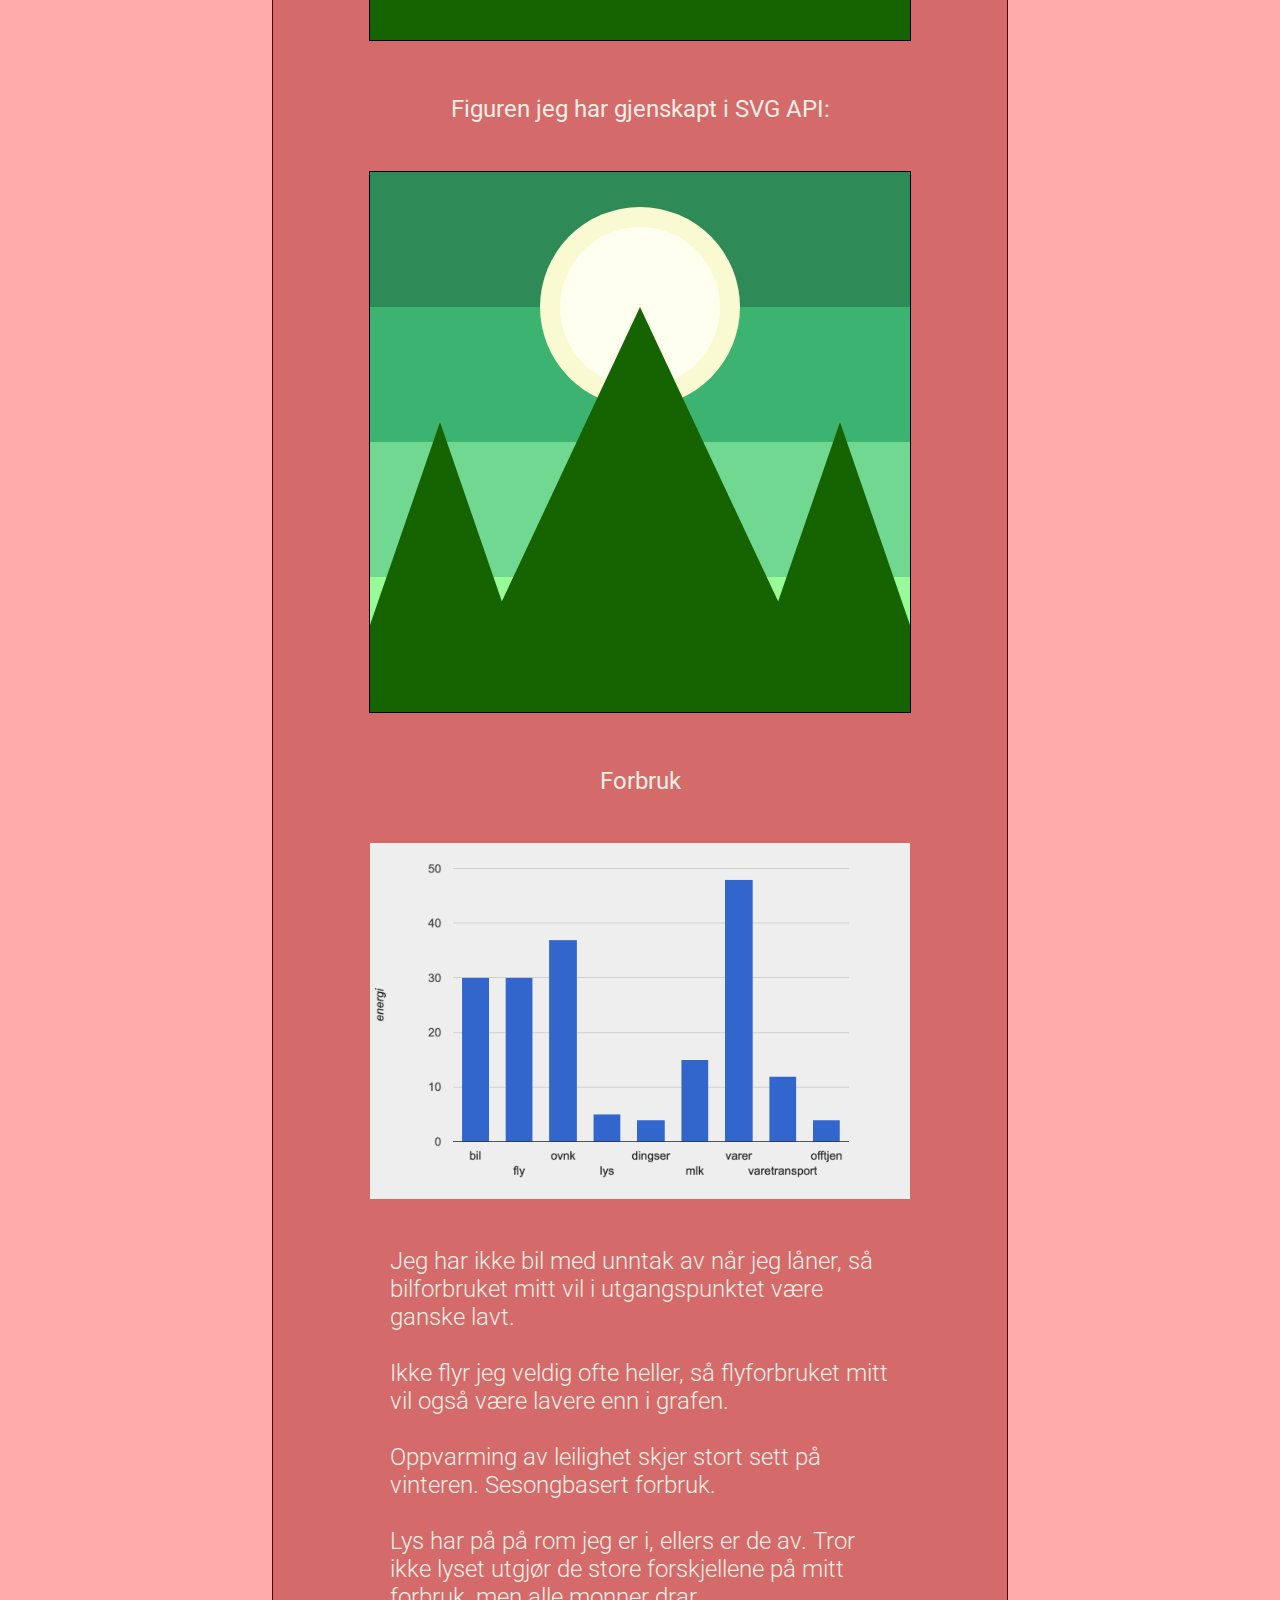
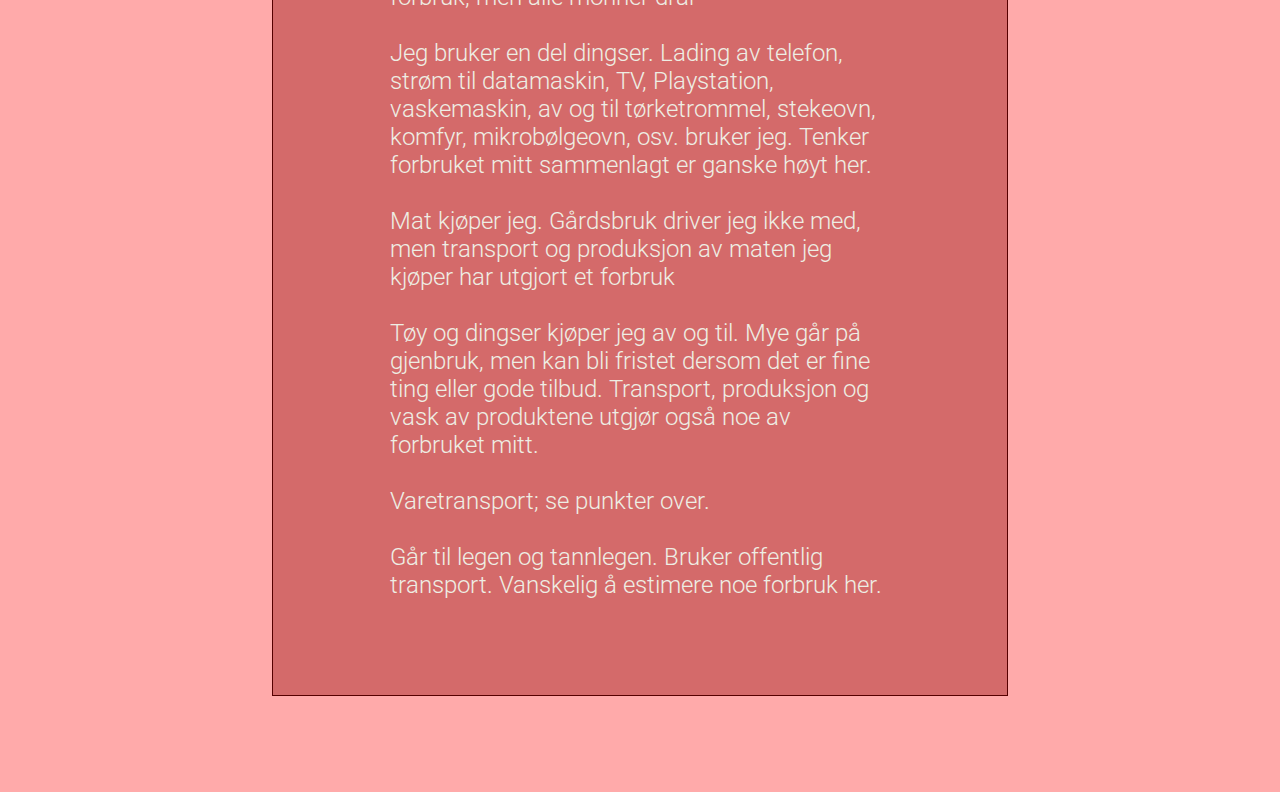
<file: orjan.html>
<!DOCTYPE html>
<html lang="en">
    <head>
        <meta charset="UTF-8">
        <title>Orjan</title>
        <link rel="stylesheet" href="css/gruppe10a.css">
    </head>

    <body>
        <div class="body-child">
            <div class="figurer">
                <div><strong>Om meg:</strong></div>
                <div class="bio">
                    <div>Jeg er 28 år. På fritiden (hvis jeg har) liker jeg å spille gitar, synge og skrive musikk. Jeg er også glad i å lage og spise mat.</div>
                </div>
                <div><strong>Figuren jeg lagde i Pyret:</strong></div>
                <div>
                    <a href="https://github.com/Galescape/progoblig03_gruppeoppgave/blob/main/pyret_codes/orjan_figur.arr"><img class="img-name" src="images/pyret_figur.png" alt=""></a>
                </div>
                <div><strong>Figuren jeg har gjenskapt i Canvas API:</strong></div>
                <div>
                    <canvas id="canvas" width="540" height="540"></canvas>
                </div>
                <div><strong>Figuren jeg har gjenskapt i SVG API:</strong></div>
                <div>
                    <svg id="svgCanvas" xmlns="http://www.w3.org/2000/svg"></svg>
                </div>
                <div><strong>Forbruk</strong></div>
                <img class="bar-chart" src="images/bar_chart_progoblig2.png" alt="">
                <div class="forbruk">
                    <div>Jeg har ikke bil med unntak av når jeg låner, så bilforbruket mitt vil i utgangspunktet være ganske lavt.</div>
                    <br>
                    <div>Ikke flyr jeg veldig ofte heller, så flyforbruket mitt vil også være lavere enn i grafen.</div>
                    <br>
                    <div>Oppvarming av leilighet skjer stort sett på vinteren. Sesongbasert forbruk.</div>
                    <br>
                    <div>Lys har på på rom jeg er i, ellers er de av. Tror ikke lyset utgjør de store forskjellene på mitt forbruk, men alle monner drar</div>
                    <br>
                    <div>Jeg bruker en del dingser. Lading av telefon, strøm til datamaskin, TV, Playstation, vaskemaskin, av og til tørketrommel, stekeovn, komfyr, mikrobølgeovn, osv. bruker jeg. Tenker forbruket mitt sammenlagt er ganske høyt her.</div>
                    <br>
                    <div>Mat kjøper jeg. Gårdsbruk driver jeg ikke med, men transport og produksjon av maten jeg kjøper har utgjort et forbruk</div>
                    <br>
                    <div>Tøy og dingser kjøper jeg av og til. Mye går på gjenbruk, men kan bli fristet dersom det er fine ting eller gode tilbud. Transport, produksjon og vask av produktene utgjør også noe av forbruket mitt. </div>
                    <br>
                    <div>Varetransport; se punkter over.</div>
                    <br>
                    <div>Går til legen og tannlegen. Bruker offentlig transport. Vanskelig å estimere noe forbruk her.</div>
                </div>
            </div>
        </div>
        <script src="js/orjan.js"></script>
    </body>
</html>
</file>
<file: css/gruppe10a.css>
@import url('https://fonts.googleapis.com/css2?family=Roboto:ital,wght@0,300;0,400;0,500;0,700;0,900;1,100;1,300;1,400;1,500;1,700;1,900&display=swap');

* {
    margin: 0;
    padding: 0;
}

body {
    font-family: 'Roboto', sans-serif;
    display: flex;
    flex-direction: column;
    height: 100vh;
    font-weight: 300;
    background-color: #FFAAAA;
}

header, footer {
    background-color: #AA3939;
    color: #eeeee4;
    padding: 2em 1em 2em 1em;
    letter-spacing: 0.5em;
}

header {
    display: flex;
    justify-content: space-between;
    align-items: center;
    border-bottom: 1px solid #550000;
}

footer {
    display: flex;
    justify-content: center;
}

.container {
    display: flex;
    flex-grow: 1;
}

.gruppemedlemmer {
    color: #eeeee4;
    border-right: 1px solid #550000;
    background-color: #D46A6A;
    padding: 2em;
}

.gruppemedlemmer > ul {
    display: flex;
    flex-direction: column;
    justify-content: space-evenly;
    align-items: flex-start;
    gap: 2em;
    list-style: none;
}

/*
.figur-container {
    display: flex;
    justify-content: center;
    align-items: center;
    border: 2px solid #550000;
    border-radius: 24px;
    width: 100%;
    height: 400px;
}
*/

ul > li {
    display: flex;
    justify-content: center;
    align-items: center;
    gap: 1em;
    font-size: 1.5em;

}

.menu-figures img {
    width: 100px;
    height: 100px;
}

.img-front {
    border-radius: 50%;
    object-fit: cover;
    border: 2px solid #550000;
    transition: transform 0.2s ease-in-out;
}

.img-front:hover {
    transform: scale(1.2);
}

footer {
    border-top: 1px solid #550000;
}

/* anchor pages */

.body-child {
    font-size: 1.5em;
    color: #eeeee4;
    display: flex;
    justify-content: center;
    align-items: center;
    padding: 4em;
}

.figurer {
    display: flex;
    flex-direction: column;
    justify-content: center;
    align-items: center;
    padding: 2em 4em 4em 4em;
    gap: 2em;
    border: 1px solid #550000;;
    background-color: #D46A6A;
}

canvas {
    border: 1px solid black;
}

.bar-chart {
    width: 540px;
    height: auto;
}

.furkan-img {
    width: 400px;
    height: 600px;
}

.katinka-img {
    width: 250px;
    height: 300px;
}

.jonas-img {
    width: 200px;
    height: 200px;
}

.forbruk, .bio {
    width: 500px;
}
</file>
